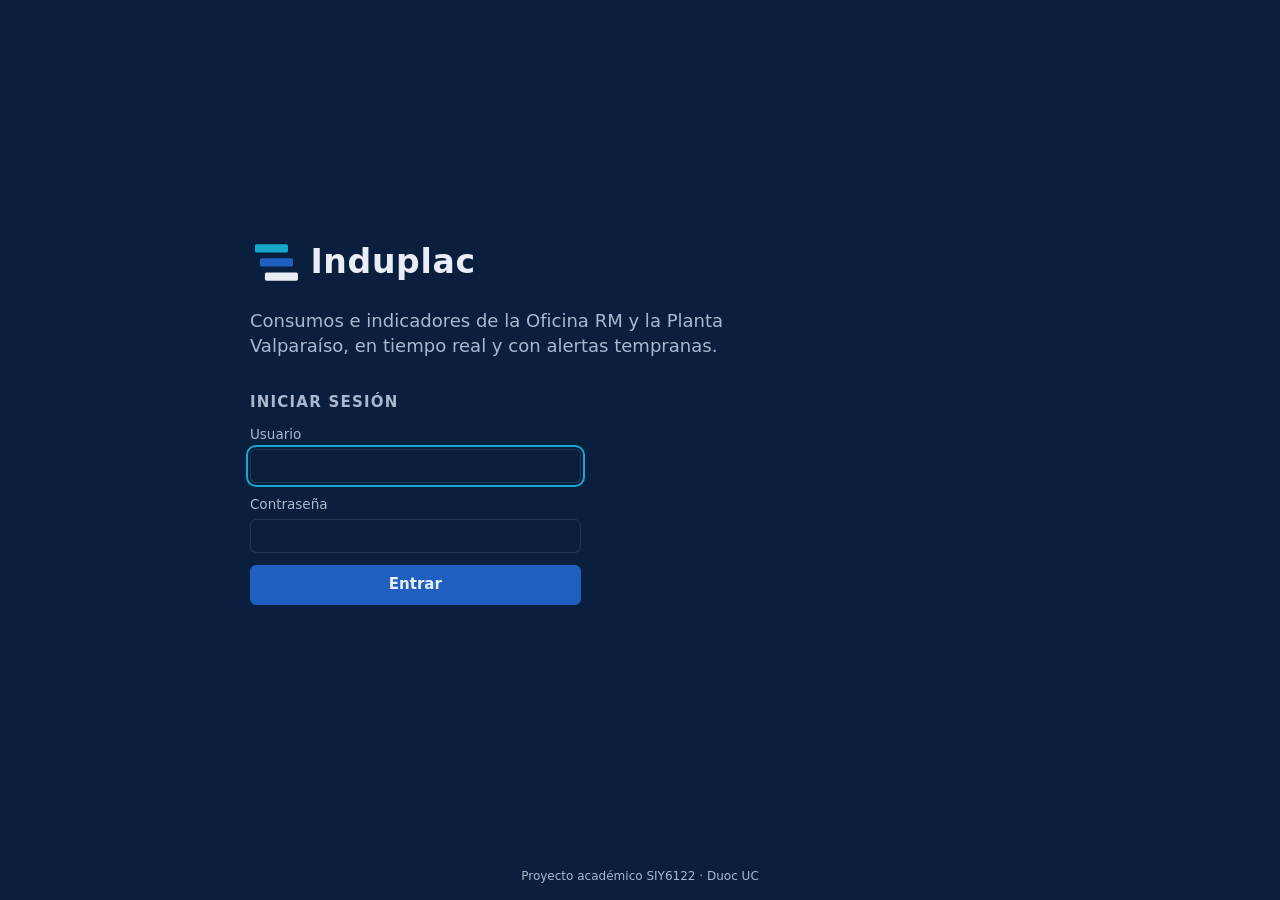
<file: frontend/index.html>
<!doctype html>
<html lang="es-CL">
<head>
  <meta charset="utf-8">
  <meta name="viewport" content="width=device-width, initial-scale=1">
  <title>Induplac · Ingreso</title>
  <link rel="icon" href="favicon.svg" type="image/svg+xml">
  <link rel="stylesheet" href="css/styles.css">
</head>
<body class="pagina-entrada">
  <main class="entrada">
    <div class="marca marca-grande">
      <svg class="logo" viewBox="0 0 32 32" aria-hidden="true">
        <rect x="3" y="5" width="20" height="5" rx="1" fill="#17A9C9"/>
        <rect x="6" y="13.5" width="20" height="5" rx="1" fill="#1E5FBF"/>
        <rect x="9" y="22" width="20" height="5" rx="1" fill="#E9EEF6"/>
      </svg>
      <h1>Induplac</h1>
    </div>
    <p class="entrada-frase">Consumos e indicadores de la Oficina RM y la Planta Valparaíso, en tiempo real y con alertas tempranas.</p>

    <form id="login" class="login" novalidate>
      <h2 class="entrada-subtitulo">Iniciar sesión</h2>
      <label>Usuario <input name="usuario" autocomplete="username" required autofocus></label>
      <label>Contraseña <input name="clave" type="password" autocomplete="current-password" required></label>
      <button type="submit" class="btn-principal">Entrar</button>
      <p id="login-error" class="login-error" role="alert"></p>
    </form>
  </main>
  <footer class="pie-entrada">Proyecto académico SIY6122 · Duoc UC</footer>
  <script>
    // Abierto como archivo (file://) los módulos ES no cargan: avisar en vez de mostrar una página vacía.
    if (location.protocol === 'file:') document.body.innerHTML = '<p class="aviso-file">Abre esta página con un servidor: en la carpeta <code>frontend</code> ejecuta <code>python -m http.server 8000</code> y entra a <code>http://localhost:8000</code>.</p>';
  </script>
  <script type="module" src="js/inicio.js"></script>
</body>
</html>
</file>
<file: frontend/css/styles.css>
/* Induplac · estilos del frontend. Sobrio, industrial y legible en proyector. */

:root {
  --navy: #0A1F3D;
  --navy-oscuro: #071730;
  --navy-2: #0F2A50;
  --azul: #1E5FBF;
  --cian: #17A9C9;
  --verde: #2E9E5B;
  --ambar: #D98A1F;
  --rojo: #C0392B;
  --gris: #8A94A6;
  --texto: #E9EEF6;
  --texto-2: #A9B8CE;
  --borde: rgba(255, 255, 255, .10);
  --radio: 10px;
  color-scheme: dark;
}

* { box-sizing: border-box; }
html { font-size: clamp(15px, .55vw + 8px, 18px); }
body {
  margin: 0;
  min-height: 100vh;
  font-family: system-ui, -apple-system, "Segoe UI", Roboto, sans-serif;
  background: var(--navy);
  color: var(--texto);
  line-height: 1.4;
}
h1, h2, h3, p { margin: 0; }
button, select { font: inherit; color: inherit; }
button { cursor: pointer; }
:focus-visible { outline: 2px solid var(--cian); outline-offset: 2px; }
.num, time, .contador { font-variant-numeric: tabular-nums; }
.sr { position: absolute; width: 1px; height: 1px; overflow: hidden; clip: rect(0 0 0 0); }

/* ---------- Estados: color + ícono + texto ---------- */
[data-estado="normal"] { --c: var(--verde); --c-texto: #fff; }
[data-estado="advertencia"] { --c: var(--ambar); --c-texto: #1B1206; }
[data-estado="critico"] { --c: var(--rojo); --c-texto: #fff; }
[data-estado="sin_datos"] { --c: var(--gris); --c-texto: var(--navy); }

.estado {
  display: inline-flex;
  align-items: center;
  gap: .35em;
  padding: .18em .65em;
  border-radius: 999px;
  font-size: .82rem;
  font-weight: 650;
  background: var(--c);
  color: var(--c-texto);
  white-space: nowrap;
}
.icono { width: 1.05em; height: 1.05em; flex: none; }

/* ---------- Marca ---------- */
.marca { display: flex; align-items: center; gap: .5rem; font-weight: 800; font-size: 1.3rem; letter-spacing: .02em; }
.logo { width: 1.6em; height: 1.6em; }

/* ---------- Header ---------- */
.barra {
  display: flex;
  align-items: center;
  flex-wrap: wrap;
  gap: .5rem 1.25rem;
  padding: .6rem 1.25rem;
  background: var(--navy-oscuro);
  border-bottom: 1px solid var(--borde);
}
.perfil-activo { color: var(--texto-2); margin-left: auto; }
.perfil-activo strong { color: var(--texto); }
.conexion { display: flex; align-items: center; gap: .45rem; color: var(--texto-2); font-size: .9rem; }
.conexion .punto { width: .65rem; height: .65rem; border-radius: 50%; background: var(--gris); transition: background-color .4s; }
.conexion[data-conexion="simulado"] .punto { background: var(--cian); }
.conexion[data-conexion="conectado"] .punto { background: var(--verde); }
.conexion[data-conexion="reconectando"] .punto { background: var(--ambar); }
.conexion[data-conexion="error"] .punto { background: var(--rojo); }
.btn-salir {
  background: transparent;
  border: 1px solid var(--borde);
  border-radius: 6px;
  padding: .35rem .9rem;
}
.btn-salir:hover { border-color: var(--cian); }

/* ---------- Layout del tablero ---------- */
.tablero {
  display: grid;
  gap: 1rem;
  padding: 1rem 1.25rem;
  grid-template-columns: minmax(0, 1fr) minmax(280px, 22rem);
  grid-template-areas: "sedes alertas" "historico alertas";
  align-items: start;
}
.sedes { grid-area: sedes; display: grid; gap: 1rem; grid-template-columns: minmax(0, 1fr) minmax(0, 1.6fr); }
.sedes[data-columnas="1"] { grid-template-columns: minmax(0, 1fr); }
.sede-titulo {
  font-size: .85rem;
  font-weight: 700;
  text-transform: uppercase;
  letter-spacing: .08em;
  color: var(--texto-2);
  margin-bottom: .5rem;
  padding-bottom: .35rem;
  border-bottom: 2px solid var(--azul);
}
.tarjetas { display: grid; gap: .75rem; grid-template-columns: repeat(auto-fill, minmax(10.5rem, 1fr)); }

.panel { background: var(--navy-2); border: 1px solid var(--borde); border-radius: var(--radio); padding: 1rem; }
.panel h2 { font-size: 1rem; font-weight: 700; }

/* ---------- Tarjetas ---------- */
.tarjeta {
  display: grid;
  gap: .25rem;
  padding: .75rem .9rem;
  background: var(--navy-2);
  border: 1px solid var(--borde);
  border-left: 5px solid var(--c, var(--borde));
  border-radius: var(--radio);
  transition: border-color .5s ease, background-color .5s ease;
}
.tarjeta[data-estado="critico"] { background: color-mix(in srgb, var(--rojo) 18%, var(--navy-2)); }
.tarjeta[data-estado="advertencia"] { background: color-mix(in srgb, var(--ambar) 15%, var(--navy-2)); }
.tarjeta[data-estado="sin_datos"] .tarjeta-valor { opacity: .5; }
.tarjeta-nombre { font-size: 1rem; font-weight: 650; }
.tarjeta-detalle, .tarjeta-pie { font-size: .76rem; color: var(--texto-2); }
.tarjeta-valor { margin: .1rem 0; }
.tarjeta-valor .num { font-size: 1.9rem; font-weight: 700; letter-spacing: -.01em; transition: opacity .5s; }
.tarjeta-valor .unidad { color: var(--texto-2); }
.tarjeta-estado { display: flex; flex-wrap: wrap; align-items: center; gap: .4rem; min-height: 1.6rem; }

/* ---------- Alertas ---------- */
.alertas { grid-area: alertas; display: flex; flex-direction: column; gap: .75rem; align-self: stretch; min-height: 0; }
.alertas h2 { display: flex; align-items: center; gap: .5rem; }
.contador { background: var(--azul); border-radius: 999px; padding: 0 .55em; font-size: .85rem; }
.lista-alertas { list-style: none; margin: 0; padding: 0; display: grid; align-content: start; gap: .6rem; flex: 1 1 0; min-height: 8rem; overflow-y: auto; }
.alerta {
  display: grid;
  gap: .25rem;
  padding: .6rem .75rem;
  border-left: 4px solid var(--c);
  border-radius: 6px;
  background: rgba(255, 255, 255, .04);
}
.alerta-cabecera { display: flex; justify-content: space-between; align-items: center; }
.alerta time { color: var(--texto-2); font-size: .85rem; }
.alerta p { font-size: .85rem; color: var(--texto-2); }
.vacio { color: var(--texto-2); padding: 1rem 0; text-align: center; }

/* ---------- Histórico ---------- */
.historico { grid-area: historico; }
.historico-cabecera { display: flex; flex-wrap: wrap; align-items: center; gap: .5rem 1rem; margin-bottom: .75rem; }
.historico-cabecera h2 { margin-right: auto; }
.historico-cabecera label { display: flex; align-items: center; gap: .4rem; color: var(--texto-2); font-size: .9rem; }
select { background: var(--navy); border: 1px solid var(--borde); border-radius: 6px; padding: .3rem .5rem; }
.lienzo { position: relative; height: clamp(180px, 28vh, 440px); }

/* ---------- Leyenda ---------- */
.leyenda { display: flex; flex-wrap: wrap; align-items: center; gap: .6rem; padding: 0 1.25rem 1rem; color: var(--texto-2); font-size: .9rem; }

/* ---------- Botón principal y formularios ---------- */
.btn-principal {
  padding: .55rem 1.1rem;
  background: var(--azul);
  border: 1px solid var(--azul);
  border-radius: 6px;
  font-weight: 650;
}
.btn-principal:hover { background: #2a6fd3; }
.btn-principal:disabled { opacity: .6; cursor: wait; }
input, textarea { font: inherit; color: inherit; background: var(--navy); border: 1px solid var(--borde); border-radius: 6px; padding: .45rem .6rem; }
textarea { resize: vertical; }
.login-error { font-size: .85rem; color: #F1A79E; min-height: 1.2em; }

/* ---------- Header: hora simulada ---------- */
.hora-simulada { font-size: .8rem; color: var(--texto-2); border: 1px solid var(--borde); border-radius: 999px; padding: .15rem .7rem; }
.hora-simulada strong { color: var(--cian); font-variant-numeric: tabular-nums; }

/* ---------- Exportación CSV ---------- */
.cabecera-panel { display: flex; justify-content: space-between; align-items: center; gap: .5rem; flex-wrap: wrap; }
.btn-chico { padding: .2rem .6rem; background: transparent; border: 1px solid var(--borde); border-radius: 6px; font-size: .8rem; color: var(--texto-2); }
.btn-chico:hover { border-color: var(--cian); color: var(--texto); }
.btn-chico[hidden] { display: none; }

/* ---------- Carga manual ---------- */
.dialogo-ancho { width: min(46rem, calc(100vw - 32px)); }
.formulario-incidente h3 { font-size: .9rem; margin-top: .25rem; color: var(--texto-2); text-transform: uppercase; letter-spacing: .06em; }
.fila-carga { display: flex; flex-wrap: wrap; align-items: end; gap: .75rem; }
.fila-carga label { display: grid; gap: .3rem; font-size: .9rem; color: var(--texto-2); }
.subir input[type="file"] { padding: .35rem; }
.carga-cifras { list-style: none; margin: 0; padding: 0; display: flex; flex-wrap: wrap; gap: .5rem 1.25rem; }
.carga-cifras strong { font-size: 1.15rem; font-variant-numeric: tabular-nums; }
.carga-errores { width: 100%; border-collapse: collapse; font-size: .82rem; margin-top: .5rem; display: block; max-height: 14rem; overflow-y: auto; }
.carga-errores th, .carga-errores td { text-align: left; padding: .3rem .5rem; border-bottom: 1px solid var(--borde); vertical-align: top; }
.carga-errores th { color: var(--texto-2); position: sticky; top: 0; background: var(--navy-oscuro); }
.carga-errores td:first-child { font-variant-numeric: tabular-nums; color: var(--texto-2); }
.carga-resultado { margin-top: .5rem; padding: .5rem .7rem; border-left: 3px solid var(--verde); background: rgba(46, 158, 91, .12); border-radius: 4px; }

/* ---------- Incidentes ---------- */
.incidentes { display: grid; gap: .6rem; padding-top: .75rem; border-top: 1px solid var(--borde); }
.incidentes[hidden] { display: none; }
.lista-incidentes { list-style: none; margin: 0; padding: 0; display: grid; gap: .5rem; max-height: 16rem; overflow-y: auto; }
.incidente { display: grid; gap: .2rem; padding: .55rem .75rem; border-left: 4px solid var(--ambar); border-radius: 6px; background: rgba(255, 255, 255, .04); }
.incidente-sede, .incidente p { font-size: .82rem; color: var(--texto-2); }
.incidente time { color: var(--texto-2); font-size: .82rem; }

.dialogo { width: min(32rem, calc(100vw - 32px)); padding: 0; color: var(--texto); background: var(--navy-oscuro); border: 1px solid var(--cian); border-radius: var(--radio); }
.dialogo::backdrop { background: rgba(3, 10, 22, .7); }
.formulario-incidente { display: grid; gap: .75rem; padding: 1.25rem; }
.formulario-incidente h2 { font-size: 1.1rem; }
.formulario-incidente label { display: grid; gap: .3rem; font-size: .9rem; color: var(--texto-2); }
.contador-texto { justify-self: end; font-size: .75rem; }
.aviso-form { font-size: .82rem; color: var(--texto-2); border-left: 3px solid var(--ambar); padding-left: .6rem; }
.acciones-form { display: flex; justify-content: flex-end; gap: .5rem; }

/* ---------- Consola de operación (admin) ---------- */
.consola {
  position: fixed;
  top: 0;
  right: 0;
  bottom: 0;
  width: min(30rem, 100vw);
  overflow-y: auto;
  display: grid;
  align-content: start;
  gap: .8rem;
  padding: 1rem 1.1rem 1.5rem;
  background: var(--navy-oscuro);
  border-left: 1px solid var(--cian);
  box-shadow: -10px 0 30px rgba(0, 0, 0, .45);
  z-index: 20;
}
.consola[hidden] { display: none; }
@media (min-width: 1200px) { body.consola-abierta { padding-right: min(30rem, 100vw); } }
.consola-cabecera { display: flex; justify-content: space-between; align-items: start; gap: 1rem; }
.consola-cabecera h2 { font-size: 1.05rem; }
.consola-reloj { font-size: .85rem; color: var(--cian); font-variant-numeric: tabular-nums; }
.consola .btn-cerrar { background: transparent; border: 1px solid var(--borde); border-radius: 6px; padding: 0 .6rem; font-size: 1.3rem; line-height: 1.4; }
.consola h3 { font-size: .85rem; text-transform: uppercase; letter-spacing: .06em; color: var(--texto-2); margin-top: .5rem; }
.pestanas { display: grid; grid-template-columns: 1fr 1fr; border-bottom: 1px solid var(--borde); }
.pestanas button { padding: .55rem; background: transparent; border: 0; border-bottom: 3px solid transparent; color: var(--texto-2); font-weight: 600; }
.pestanas button[aria-selected="true"] { color: var(--texto); border-bottom-color: var(--cian); }
.consola-controles { display: grid; gap: .7rem; }
.control { display: grid; gap: .45rem; padding: .75rem .85rem; background: var(--navy-2); border: 1px solid var(--borde); border-radius: var(--radio); }
.control-cabecera { display: flex; justify-content: space-between; align-items: center; gap: .5rem; }
.control h4 { margin: 0; font-size: .95rem; }
.control h4 span { font-weight: 400; color: var(--texto-2); }
.automatico, .intervenido { font-size: .72rem; font-weight: 650; border-radius: 999px; padding: .1rem .55rem; }
.automatico { color: var(--texto-2); border: 1px solid var(--borde); }
.intervenido { color: #1B1206; background: var(--ambar); }
.consola-actual { font-size: .85rem; color: var(--texto-2); display: flex; align-items: center; gap: .4rem; flex-wrap: wrap; }
.consola-actual strong { color: var(--texto); font-variant-numeric: tabular-nums; }
.deslizador { display: flex; align-items: center; gap: .6rem; }
.deslizador[hidden] { display: none; }
.deslizador input { flex: 1; accent-color: var(--cian); padding: 0; background: transparent; border: 0; }
.deslizador output { min-width: 3.5rem; text-align: right; font-weight: 700; font-variant-numeric: tabular-nums; }
.marcas { position: relative; height: 1rem; margin-right: 4.1rem; font-size: .7rem; color: var(--texto-2); }
.marcas span { position: absolute; transform: translateX(-50%); white-space: nowrap; }
.atajos { display: flex; flex-wrap: wrap; gap: .4rem; }
.atajos button, .interruptor { padding: .3rem .7rem; background: var(--navy); border: 1px solid var(--borde); border-radius: 6px; font-size: .85rem; }
.atajos button:hover, .interruptor:hover { border-color: var(--cian); }
.atajos .parada { border-color: var(--rojo); }
.interruptor { justify-self: start; font-weight: 650; }
.interruptor[aria-checked="true"] { border-color: var(--cian); color: var(--cian); }
.interruptor.cortado { border-color: var(--rojo); color: #F1A79E; }
.ayuda { font-size: .78rem; color: var(--texto-2); }
.btn-restablecer { padding: .55rem; background: transparent; border: 1px solid var(--ambar); border-radius: 6px; color: var(--ambar); font-weight: 650; }
.btn-restablecer:hover { background: rgba(217, 138, 31, .12); }
.consola-estado { font-size: .82rem; color: var(--texto-2); min-height: 1.1em; }
.consola-registro { list-style: none; margin: 0; padding: 0; display: grid; gap: .3rem; font-size: .8rem; color: var(--texto-2); }
.consola-registro time { font-variant-numeric: tabular-nums; }
.consola-registro strong { color: var(--texto); }

/* ---------- Pantalla de entrada ---------- */
.pagina-entrada { display: flex; flex-direction: column; }
.entrada { flex: 1; width: 100%; max-width: 54rem; margin: 0 auto; padding: 3rem 16px 2rem; display: grid; gap: 1.25rem; align-content: center; }
.marca-grande { font-size: 2.2rem; }
.marca-grande h1 { font-size: inherit; }
.entrada-frase { font-size: 1.2rem; color: var(--texto-2); max-width: 38rem; }
.entrada-subtitulo { font-size: 1rem; margin-top: 1rem; text-transform: uppercase; letter-spacing: .08em; color: var(--texto-2); }
.login { display: grid; gap: .8rem; max-width: 22rem; }
.login label { display: grid; gap: .3rem; font-size: .9rem; color: var(--texto-2); }
.pie-entrada { text-align: center; color: var(--texto-2); font-size: .8rem; padding: 1rem 16px; }

.aviso-file { max-width: 40rem; margin: 4rem auto; padding: 1rem 16px; border-left: 3px solid var(--ambar); }

/* ---------- Responsivo ---------- */
@media (max-width: 1100px) {
  .tablero { grid-template-columns: minmax(0, 1fr); grid-template-areas: "sedes" "alertas" "historico"; }
  .lista-alertas { flex: none; max-height: 40vh; min-height: 0; }
}
@media (max-width: 720px) {
  .barra, .tablero { padding-left: 16px; padding-right: 16px; }
  .leyenda { padding: 0 16px 4rem; }
  .sedes { grid-template-columns: minmax(0, 1fr); }
  .perfil-activo { margin-left: 0; flex-basis: 100%; order: 3; }
  .tarjetas { grid-template-columns: repeat(auto-fill, minmax(9.5rem, 1fr)); }
  .tarjeta-valor .num { font-size: 1.6rem; }
}
</file>
